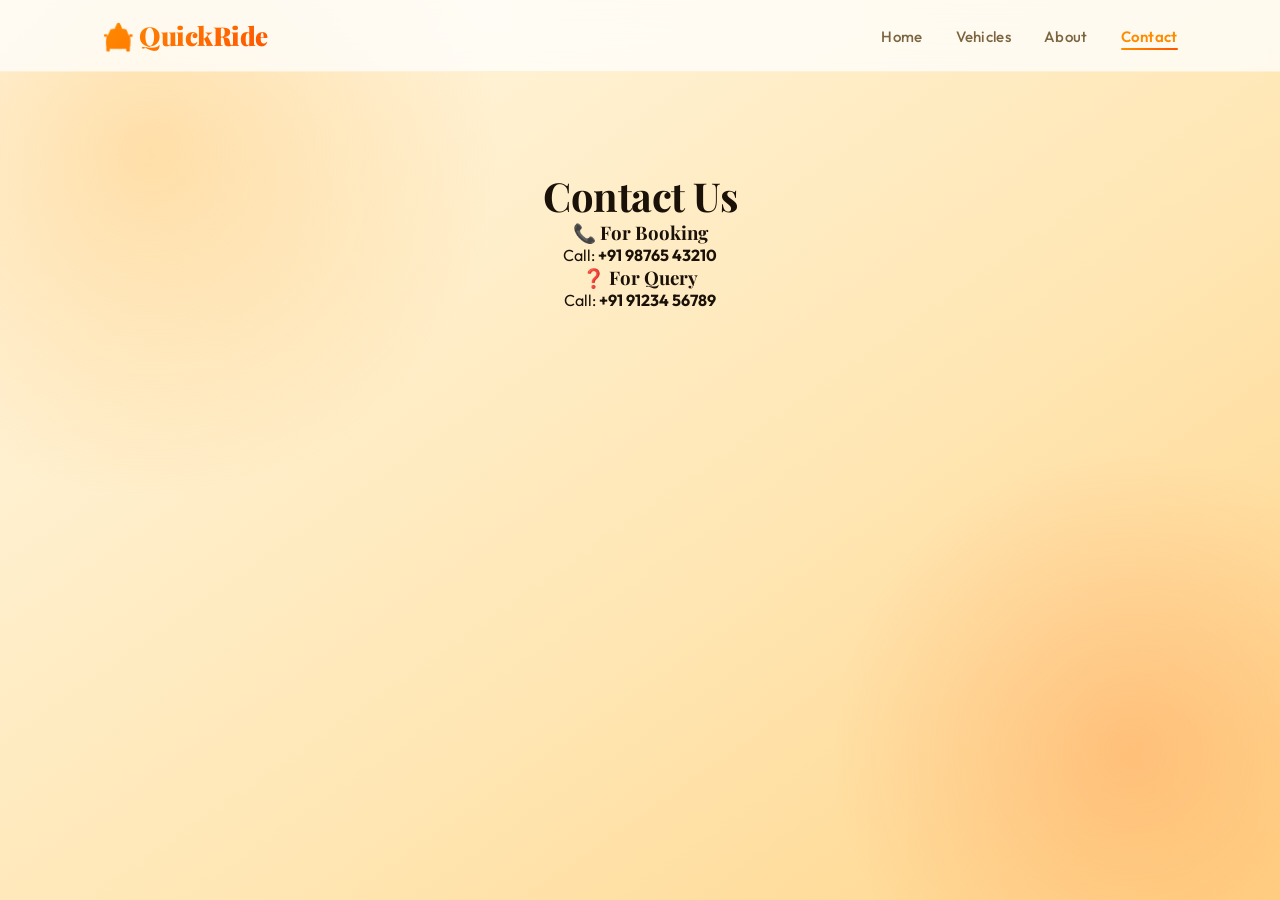
<file: Contact.html>
<!DOCTYPE html>
<html>
<head>
  <title>Contact - QuickRide</title>
  <link rel="stylesheet" href="css/style.css">
</head>
<body>

<header class="header">
  <div class="logo">🚖 QuickRide</div>
  <nav>
    <a href="index.html">Home</a>
    <a href="vehicles.html">Vehicles</a>
    <a href="about.html">About</a>
    <a href="contact.html" class="active">Contact</a>
  </nav>
</header>

<section class="contact">
  <h2>Contact Us</h2>

  <div class="contact-box">
    <h3>📞 For Booking</h3>
    <p>Call: <strong>+91 98765 43210</strong></p>
  </div>

  <div class="contact-box">
    <h3>❓ For Query</h3>
    <p>Call: <strong>+91 91234 56789</strong></p>
  </div>
</section>

</body>
</html>
</file>
<file: css/style.css>
@import url('https://fonts.googleapis.com/css2?family=Playfair+Display:wght@700;900&family=Outfit:wght@300;400;500;600&display=swap');

* {
  margin: 0;
  padding: 0;
  box-sizing: border-box;
}

:root {
  --gold: #ff8c00;
  --gold-light: #ffb84d;
  --gold-dark: #e07000;
  --fire: #ff5500;
  --cream: #fff8e6;
  --cream-deep: #ffe6b3;
  --text: #1a1208;
  --text-muted: #7a6540;
  --glass-bg: rgba(255,255,255,0.55);
  --glass-border: rgba(255,200,80,0.25);
  --card-shadow: 0 20px 60px rgba(180,80,0,0.12);
}

body {
  font-family: 'Outfit', sans-serif;
  background: linear-gradient(145deg, #fff8e6 0%, #ffe6b3 60%, #ffd58a 100%);
  color: var(--text);
  position: relative;
  overflow-x: hidden;
  min-height: 100vh;
}

/* Decorative animated background blobs */
body::before {
  content: '';
  position: fixed;
  width: 700px;
  height: 700px;
  background: radial-gradient(circle, rgba(255,184,77,0.35), transparent 70%);
  top: -200px;
  left: -200px;
  z-index: 0;
  animation: floatBlob 12s ease-in-out infinite alternate;
  pointer-events: none;
}

body::after {
  content: '';
  position: fixed;
  width: 600px;
  height: 600px;
  background: radial-gradient(circle, rgba(255,85,0,0.2), transparent 70%);
  bottom: -150px;
  right: -150px;
  z-index: 0;
  animation: floatBlob 15s ease-in-out infinite alternate-reverse;
  pointer-events: none;
}

@keyframes floatBlob {
  from { transform: translate(0, 0) scale(1); }
  to   { transform: translate(40px, 30px) scale(1.1); }
}

/* Background decorative shapes (original classes enhanced) */
.bg-shape1 {
  position: fixed;
  top: -120px;
  left: -120px;
  width: 500px;
  height: 500px;
  background: radial-gradient(circle, rgba(255,184,77,0.4), transparent 70%);
  z-index: 0;
  animation: pulse 8s ease-in-out infinite;
}

.bg-shape2 {
  position: fixed;
  bottom: -150px;
  right: -120px;
  width: 600px;
  height: 600px;
  background: radial-gradient(circle, rgba(255,100,0,0.3), transparent 70%);
  z-index: 0;
  animation: pulse 10s ease-in-out infinite reverse;
}

.bg-shape3 {
  position: fixed;
  top: 50%;
  left: 40%;
  width: 400px;
  height: 400px;
  background: radial-gradient(circle, rgba(255,214,153,0.4), transparent 70%);
  z-index: 0;
  animation: pulse 14s ease-in-out infinite 3s;
}

@keyframes pulse {
  0%, 100% { transform: scale(1); opacity: 0.7; }
  50%       { transform: scale(1.15); opacity: 1; }
}

html {
  scroll-behavior: smooth;
}

/* ══════════════════════════════
   HEADER
══════════════════════════════ */
header {
  background: rgba(255,255,255,0.75);
  backdrop-filter: blur(18px);
  -webkit-backdrop-filter: blur(18px);
  border-bottom: 1px solid rgba(255,200,80,0.2);
  padding: 18px 8%;
  display: flex;
  justify-content: space-between;
  align-items: center;
  position: sticky;
  top: 0;
  z-index: 1000;
  transition: all 0.4s ease;
}

header.scrolled {
  box-shadow: 0 8px 40px rgba(180,80,0,0.15);
}

.logo {
  font-family: 'Playfair Display', serif;
  font-size: 26px;
  font-weight: 900;
  background: linear-gradient(135deg, #ff8c00, #ff5500);
  -webkit-background-clip: text;  -webkit-text-fill-color: transparent;
  background-clip: text;
  letter-spacing: -0.5px;
}

nav a {
  margin-left: 30px;
  text-decoration: none;
  color: var(--text-muted);
  font-weight: 500;
  font-size: 15px;
  letter-spacing: 0.3px;
  position: relative;
  transition: color 0.3s;
}

nav a::after {
  content: '';
  position: absolute;
  bottom: -4px;
  left: 0;
  width: 0;
  height: 2px;
  background: linear-gradient(to right, #ff8c00, #ff5500);
  border-radius: 2px;
  transition: width 0.3s ease;
}

nav a:hover::after,
nav a.active::after {
  width: 100%;
}

nav a.active {
  color: #ff8c00;
  font-weight: 600;
}

nav a:hover {
  color: var(--gold);
}

/* ══════════════════════════════
   SECTIONS
══════════════════════════════ */
section {
  padding: 100px 8%;
  text-align: center;
  position: relative;
  z-index: 1;
}

/* ══════════════════════════════
   HERO
══════════════════════════════ */
.hero {
  position: relative;
  min-height: 100vh;
  display: flex;
  align-items: center;
  justify-content: space-between;
  padding: 0 8%;
  overflow: hidden;
  z-index: 1;
}

/* Diagonal decorative stripe */
.hero::before {
  content: '';
  position: absolute;
  top: -10%;
  right: 30%;
  width: 2px;
  height: 130%;
  background: linear-gradient(to bottom, transparent, rgba(255,140,0,0.15), transparent);
  transform: rotate(10deg);
}

.hero-left {
  max-width: 520px;
  z-index: 2;
  position: relative;
}

.hero h1 {
  font-family: 'Playfair Display', serif;
  font-size: 64px;
  line-height: 1.05;
  font-weight: 900;
  letter-spacing: -1px;
}

.hero h1 span {
  background: linear-gradient(135deg, #ff8c00, #ff5500);
  -webkit-background-clip: text;
  -webkit-text-fill-color: transparent;
  background-clip: text;
  display: inline-block;
  position: relative;
}

/* Decorative underline squiggle under the span */
.hero h1 span::after {
  content: '';
  position: absolute;
  bottom: -6px;
  left: 0;
  width: 100%;
  height: 4px;
  background: linear-gradient(to right, #ff8c00, #ff5500);
  border-radius: 4px;
  opacity: 0.4;
}

.hero p {
  margin: 24px 0;
  font-size: 18px;
  color: var(--text-muted);
  font-weight: 400;
  line-height: 1.7;
  max-width: 420px;
}

.hero-right {
  position: relative;
  z-index: 2;
}

.hero-right::before {
  content: '';
  position: absolute;
  inset: -15px;
  background: linear-gradient(135deg, rgba(255,184,77,0.3), rgba(255,85,0,0.15));
  border-radius: 35px;
  z-index: -1;
  transform: rotate(2deg);
}

.hero-right img {
  width: 700px;
  height: 480px;
  border-radius: 28px;
  object-fit: cover;
  transform: rotate(-3deg);
  box-shadow: 0 40px 80px rgba(180,80,0,0.2), 0 0 0 1px rgba(255,200,80,0.2);
  transition: transform 0.5s ease;
}

.hero-right img:hover {
  transform: rotate(-1deg) scale(1.02);
}

.shape {
  position: absolute;
  width: 650px;
  height: 650px;
  background: radial-gradient(circle, rgba(255,200,80,0.35), transparent 70%);
  right: -220px;
  top: -220px;
  z-index: 1;
  animation: pulse 10s ease-in-out infinite;
}

/* ══════════════════════════════
   BUTTONS
══════════════════════════════ */
.btn {
  display: inline-block;
  background: linear-gradient(135deg, #ff8c00, #ff5500);
  color: white;
  padding: 14px 36px;
  border-radius: 50px;
  text-decoration: none;
  font-weight: 600;
  font-size: 15px;
  letter-spacing: 0.5px;
  position: relative;
  overflow: hidden;
  transition: transform 0.3s ease, box-shadow 0.3s ease;
  box-shadow: 0 8px 30px rgba(255,100,0,0.35);
}

/* Shimmer sweep */
.btn::after {
  content: '';
  position: absolute;
  top: 0;
  left: -75%;
  width: 50%;
  height: 100%;
  background: linear-gradient(120deg, transparent, rgba(255,255,255,0.35), transparent);
  transform: skewX(-20deg);
  animation: shimmer 3s ease-in-out infinite;
}

@keyframes shimmer {
  0%   { left: -75%; }
  60%, 100% { left: 130%; }
}

.btn:hover {
  transform: translateY(-3px) scale(1.03);
  box-shadow: 0 14px 40px rgba(255,100,0,0.5);
}

.white-btn {
  background: rgba(255,255,255,0.9);
  color: #ff5500;
  box-shadow: 0 8px 30px rgba(180,80,0,0.12);
  border: 1px solid rgba(255,140,0,0.2);
}

.white-btn:hover {
  background: white;
  box-shadow: 0 14px 40px rgba(180,80,0,0.2);
}

/* ══════════════════════════════
   CAR SHOWCASE
══════════════════════════════ */
.car-showcase {
  padding: 100px 8%;
  background: rgba(255,255,255,0.5);
  backdrop-filter: blur(10px);
  position: relative;
  z-index: 1;
}

/* decorative corner accent */
.car-showcase::before {
  content: '';
  position: absolute;
  top: 0; left: 0;
  width: 200px; height: 4px;
  background: linear-gradient(to right, #ff8c00, transparent);
}

/* ── Vehicle Type Pills ── */
.vehicle-types {
  display: flex;
  gap: 12px;
  margin-bottom: 30px;
  flex-wrap: wrap;
}

.vehicle-types .type {
  padding: 10px 28px;
  border-radius: 50px;
  border: 1.5px solid rgba(255,180,60,0.3);
  background: rgba(255,255,255,0.7);
  backdrop-filter: blur(8px);
  cursor: pointer;
  font-weight: 500;
  font-size: 14px;
  color: var(--text-muted);
  transition: all 0.3s ease;
  box-shadow: 0 4px 15px rgba(180,80,0,0.06);
}

.vehicle-types .type:hover {
  border-color: var(--gold);
  color: var(--gold);
  transform: translateY(-2px);
  box-shadow: 0 8px 25px rgba(255,140,0,0.15);
}

.vehicle-types .type.active {
  background: linear-gradient(135deg, #ff8c00, #ff5500);
  color: white;
  border-color: transparent;
  box-shadow: 0 8px 25px rgba(255,100,0,0.35);
}

/* ── Budget Toggle ── */
.budget-types {
  display: flex;
  align-items: center;
  gap: 35px;
  margin-bottom: 55px;
  font-weight: 500;
  font-size: 15px;
  color: var(--text-muted);
}

.budget {
  position: relative;
  cursor: pointer;
  transition: color 0.3s;
}

.budget:hover { color: var(--gold); }

.budget.active {
  color: var(--gold);
  font-weight: 600;
}

.budget.active::after {
  content: '';
  position: absolute;
  bottom: -8px;
  left: 0;
  width: 100%;
  height: 3px;
  background: linear-gradient(to right, #ff8c00, #ff5500);
  border-radius: 2px;
}

.view-all {
  margin-left: auto;
  color: var(--gold);
  text-decoration: none;
  font-weight: 600;
  font-size: 14px;
  letter-spacing: 0.5px;
  border-bottom: 1.5px solid rgba(255,140,0,0.3);
  padding-bottom: 2px;
  transition: all 0.3s;
}

.view-all:hover {
  color: var(--fire);
  border-color: var(--fire);
}

/* ── Category Grid ── */
.category {
  display: none;
}

.category.active {
  display: grid;
}

.car-container {
  display: grid;
  grid-template-columns: repeat(4, 1fr);
  gap: 30px;
  width: 100%;
  max-width: 1400px; /* increased */
  margin: auto;
}


/* ── Car Cards ── */
.car-card {
  background: rgba(255,255,255,0.65);
  backdrop-filter: blur(16px);
  -webkit-backdrop-filter: blur(16px);
  padding: 30px;
  border-radius: 24px;
  border: 1px solid rgba(255,200,80,0.2);
  box-shadow: var(--card-shadow);
  text-align: center;
  transition: all 0.4s cubic-bezier(0.25, 0.46, 0.45, 0.94);
  position: relative;
  overflow: hidden;
}

/* top gold shimmer bar */
.car-card::before {
  content: '';
  position: absolute;
  top: 0; left: 0; right: 0;
  height: 3px;
  background: linear-gradient(90deg, transparent, #ff8c00, #ff5500, transparent);
  opacity: 0;
  transition: opacity 0.4s;
}

.car-card:hover::before {
  opacity: 1;
}

.car-card:hover {
  transform: translateY(-12px) scale(1.01);
  box-shadow: 0 35px 70px rgba(180,80,0,0.18);
  border-color: rgba(255,180,60,0.4);
  background: rgba(255,255,255,0.85);
}

.car-card img {
  width: 100%;
  height: 200px;
  object-fit: contain;
  transition: transform 0.4s ease;
  filter: drop-shadow(0 10px 20px rgba(180,80,0,0.15));
}

.car-card:hover img {
  transform: scale(1.06) translateY(-4px);
}

.car-card h3 {
  font-family: 'Playfair Display', serif;
  font-size: 20px;
  margin-top: 18px;
  color: var(--text);
}

.car-card p {
  color: var(--text-muted);
  margin: 8px 0;
  font-size: 14px;
  font-weight: 400;
}

.price {
  display: inline-block;
  margin: 12px 0;
  background: linear-gradient(135deg, #ff8c00, #ff5500);
  -webkit-background-clip: text;
  -webkit-text-fill-color: transparent;
  background-clip: text;
  font-weight: 700;
  font-size: 18px;
  letter-spacing: -0.3px;
}

.rent-btn {
  background: linear-gradient(135deg, #ff8c00, #ff5500);
  color: white;
  padding: 11px 26px;
  border: none;
  border-radius: 50px;
  cursor: pointer;
  font-family: 'Outfit', sans-serif;
  font-weight: 600;
  font-size: 14px;
  letter-spacing: 0.4px;
  position: relative;
  overflow: hidden;
  transition: all 0.3s ease;
  box-shadow: 0 6px 20px rgba(255,100,0,0.3);
}

.rent-btn::after {
  content: '';
  position: absolute;
  top: 0;
  left: -75%;
  width: 50%;
  height: 100%;
  background: linear-gradient(120deg, transparent, rgba(255,255,255,0.3), transparent);
  transform: skewX(-20deg);
  animation: shimmer 3s ease-in-out infinite 0.5s;
}

.rent-btn:hover {
  transform: translateY(-2px) scale(1.05);
  box-shadow: 0 12px 30px rgba(255,100,0,0.45);
}

/* ══════════════════════════════
   WHY US
══════════════════════════════ */
.why-grid {
  display: grid;
  grid-template-columns: repeat(auto-fit, minmax(200px, 1fr));
  gap: 25px;
  margin-top: 50px;
}

.why-card {
  background: rgba(255,255,255,0.6);
  backdrop-filter: blur(12px);
  padding: 35px 25px;
  border-radius: 20px;
  border: 1px solid rgba(255,200,80,0.2);
  box-shadow: 0 10px 35px rgba(180,80,0,0.08);
  transition: all 0.4s ease;
  position: relative;
  overflow: hidden;
}

.why-card::after {
  content: '';
  position: absolute;
  bottom: 0; left: 0; right: 0;
  height: 3px;
  background: linear-gradient(90deg, #ff8c00, #ff5500);
  transform: scaleX(0);
  transition: transform 0.4s ease;
  transform-origin: left;
}

.why-card:hover::after {
  transform: scaleX(1);
}

.why-card:hover {
  transform: translateY(-8px);
  box-shadow: 0 25px 55px rgba(180,80,0,0.15);
  background: rgba(255,255,255,0.85);
}

/* ══════════════════════════════
   STATS
══════════════════════════════ */
.stats-grid {
  display: flex;
  justify-content: center;
  gap: 70px;
  margin-top: 50px;
  flex-wrap: wrap;
}

.stats-grid > div {
  position: relative;
}

.stats-grid > div::after {
  content: '';
  position: absolute;
  right: -35px;
  top: 10%;
  height: 80%;
  width: 1px;
  background: linear-gradient(to bottom, transparent, rgba(255,140,0,0.3), transparent);
}

.stats-grid > div:last-child::after {
  display: none;
}

.stats-grid h3 {
  font-family: 'Playfair Display', serif;
  font-size: 42px;
  font-weight: 900;
  background: linear-gradient(135deg, #ff8c00, #ff5500);
  -webkit-background-clip: text;
  -webkit-text-fill-color: transparent;
  background-clip: text;
  line-height: 1;
}

.stats-grid p {
  font-size: 14px;
  color: var(--text-muted);
  margin-top: 6px;
  font-weight: 500;
}

/* ══════════════════════════════
   CREATIVE SECTION
══════════════════════════════ */
.creative-section {
  padding: 120px 10%;
  position: relative;
  z-index: 1;
}

.ride {
  display: flex;
  align-items: center;
  gap: 70px;
  margin-bottom: 90px;
}

.ride img {
  width: 420px;
  border-radius: 24px;
  box-shadow: 0 30px 60px rgba(180,80,0,0.15);
  border: 1px solid rgba(255,200,80,0.2);
  transition: transform 0.5s ease;
  flex-shrink: 0;
}

.ride img:hover {
  transform: scale(1.03) rotate(1deg);
}

.ride .text-content h2 {
  font-family: 'Playfair Display', serif;
  font-size: 38px;
  font-weight: 700;
  line-height: 1.2;
}

.ride .text-content p {
  margin-top: 16px;
  color: var(--text-muted);
  line-height: 1.8;
  font-size: 16px;
}

.reverse {
  flex-direction: row-reverse;
}

/* ══════════════════════════════
   CONTACT BOX
══════════════════════════════ */
.contact-section {
  padding: 80px 10%;
  background: linear-gradient(135deg, #f7b267, #f79d65);
  text-align: center;
}

.section-title {
  font-size: 40px;
  margin-bottom: 50px;
  color: #2b2b2b;
}

.contact-container {
  display: flex;
  gap: 40px;
  justify-content: center;
  align-items: center;
  flex-wrap: wrap;
}

/* LEFT SIDE */
.contact-info {
  flex: 1;
  min-width: 300px;
  text-align: left;
  color: #2b2b2b;
}

.contact-info h3 {
  font-size: 28px;
  margin-bottom: 10px;
}

.contact-info p {
  margin-bottom: 20px;
}

.info-box {
  display: flex;
  align-items: center;
  gap: 10px;
  margin: 15px 0;
  font-size: 18px;
}

/* RIGHT SIDE FORM */
.contact-form {
  flex: 1;
  min-width: 300px;
  padding: 30px;
  border-radius: 20px;
  backdrop-filter: blur(10px);
  background: rgba(255,255,255,0.2);
  box-shadow: 0 10px 30px rgba(0,0,0,0.1);
}

.contact-form input,
.contact-form textarea {
  width: 100%;
  margin: 10px 0;
  padding: 12px;
  border: none;
  border-radius: 10px;
  outline: none;
}

.contact-form textarea {
  height: 120px;
}

.contact-form button {
  width: 100%;
  padding: 12px;
  border: none;
  background: #ff6b00;
  color: white;
  font-size: 18px;
  border-radius: 10px;
  cursor: pointer;
  transition: 0.3s;
}

.contact-form button:hover {
  background: #e55d00;
  transform: scale(1.05);
}



/* ══════════════════════════════
   SCROLL REVEAL
══════════════════════════════ */
.reveal {
  opacity: 0;
  transform: translateY(40px);
  transition: opacity 0.8s cubic-bezier(0.25, 0.46, 0.45, 0.94),
              transform 0.8s cubic-bezier(0.25, 0.46, 0.45, 0.94);
}

.reveal.active {
  opacity: 1;
  transform: translateY(0);
}

/* ══════════════════════════════
   BACK TO TOP BUTTON
══════════════════════════════ */
#topBtn {
  position: fixed;
  bottom: 35px;
  right: 35px;
  padding: 12px 16px;
  border: none;
  background: linear-gradient(135deg, #ff8c00, #ff5500);
  color: white;
  border-radius: 50%;
  cursor: pointer;
  display: none;
  font-size: 18px;
  box-shadow: 0 8px 25px rgba(255,100,0,0.45);
  transition: all 0.3s ease;
  z-index: 999;
}

#topBtn:hover {
  transform: translateY(-4px) scale(1.1);
  box-shadow: 0 14px 35px rgba(255,100,0,0.6);
}

/* HEADINGS GLOBAL*/
h1, h2, h3 {
  font-family: 'Playfair Display', serif;
}

h2 {
  font-size: 40px;
  font-weight: 700;
  line-height: 1.2;
  letter-spacing: -0.5px;
}

/* DECORATIVE SECTION DIVIDERS*/
section + section::before {
  content: '';
  display: block;
  width: 60px;
  height: 3px;
  background: linear-gradient(to right, #ff8c00, #ff5500);
  border-radius: 3px;
  margin: 0 auto 60px;
}

/* TESTIMONIALS */
.testimonial-grid {
  display: grid;
  grid-template-columns: repeat(auto-fit, minmax(280px, 1fr));
  gap: 30px;
  margin-top: 50px;
  max-width: 900px;
  margin-left: auto;
  margin-right: auto;
}

.testimonial {
  background: rgba(255,255,255,0.6);
  backdrop-filter: blur(16px);
  -webkit-backdrop-filter: blur(16px);
  border: 1px solid rgba(255,200,80,0.25);
  border-radius: 24px;
  padding: 35px 30px;
  text-align: left;
  box-shadow: 0 15px 45px rgba(180,80,0,0.1);
  position: relative;
  transition: all 0.4s ease;
}

/* decorative quote mark */
.testimonial::before {
  content: '"';
  position: absolute;
  top: 18px;
  left: 25px;
  font-family: 'Playfair Display', serif;
  font-size: 72px;
  line-height: 1;
  background: linear-gradient(135deg, #ff8c00, #ff5500);
  -webkit-background-clip: text;
  -webkit-text-fill-color: transparent;
  background-clip: text;
  opacity: 0.25;
}

.testimonial:hover {
  transform: translateY(-8px);
  box-shadow: 0 30px 60px rgba(180,80,0,0.15);
  border-color: rgba(255,180,60,0.4);
  background: rgba(255,255,255,0.82);
}

.testimonial p {
  font-size: 15px;
  line-height: 1.8;
  color: var(--text-muted);
  font-style: italic;
  margin-bottom: 20px;
  position: relative;
  z-index: 1;
}

.testimonial strong {
  font-family: 'Playfair Display', serif;
  font-size: 15px;
  background: linear-gradient(135deg, #ff8c00, #ff5500);
  -webkit-background-clip: text;
  -webkit-text-fill-color: transparent;
  background-clip: text;
  font-style: normal;
}

/* star rating decoration */
.testimonial::after {
  content: '★★★★★';
  display: block;
  color: #ff8c00;
  font-size: 13px;
  letter-spacing: 2px;
  margin-top: 12px;
  opacity: 0.8;
}

/* SELECTION COLOR*/
::selection {
  background: rgba(255,140,0,0.25);
  color: var(--text);
}

/* SCROLLBAR */
::-webkit-scrollbar {
  width: 6px;
}
::-webkit-scrollbar-track {
  background: #fff8e6;
}
::-webkit-scrollbar-thumb {
  background: linear-gradient(to bottom, #ff8c00, #ff5500);
  border-radius: 6px;
}
/* ══════════════════════════════
   RENTAL BOOKING BOX (NEW)
══════════════════════════════ */

.booking-box {
  position: absolute;
  right: 8%;
  top: 18%;
  width: 320px;
  padding: 28px;
  border-radius: 24px;
  backdrop-filter: blur(18px);
  background: rgba(255,255,255,0.45);
  border: 1px solid rgba(255,200,80,0.25);
  box-shadow: 0 25px 60px rgba(180,80,0,0.15);
  z-index: 10;
  animation: floatBox 4s ease-in-out infinite;
}

@keyframes floatBox {
  0%,100% { transform: translateY(0); }
  50% { transform: translateY(-12px); }
}

.booking-box h3 {
  margin-bottom: 15px;
  font-size: 20px;
}

.booking-box input,
.booking-box select {
  width: 100%;
  margin: 8px 0;
  padding: 12px;
  border-radius: 10px;
  border: none;
  outline: none;
  background: rgba(255,255,255,0.7);
}

.booking-box button {
  width: 100%;
  padding: 12px;
  margin-top: 10px;
  border: none;
  border-radius: 12px;
  background: linear-gradient(135deg, #ff8c00, #ff5500);
  color: white;
  font-weight: 600;
  cursor: pointer;
  transition: 0.3s;
}

.booking-box button:hover {
  transform: scale(1.05);
}

/* PRICE BOX */
#priceBox {
  margin-top: 12px;
  font-weight: 600;
  color: #ff5500;
}

/* ══════════════════════════════
   TOAST (REPLACES ALERT)
══════════════════════════════ */

#toast {
  position: fixed;
  bottom: 30px;
  right: 30px;
  background: linear-gradient(135deg, #ff8c00, #ff5500);
  color: white;
  padding: 12px 20px;
  border-radius: 10px;
  opacity: 0;
  transition: 0.3s;
  z-index: 999;
}

#toast.show {
  opacity: 1;
}

/* ══════════════════════════════
   WHATSAPP BUTTON
══════════════════════════════ */

.whatsapp {
  position: fixed;
  bottom: 25px;
  left: 25px;
  background: #25D366;
  color: white;
  font-size: 22px;
  padding: 14px;
  border-radius: 50%;
  box-shadow: 0 10px 25px rgba(0,0,0,0.2);
  z-index: 999;
  transition: 0.3s;
}

.whatsapp:hover {
  transform: scale(1.1);
}
</file>
